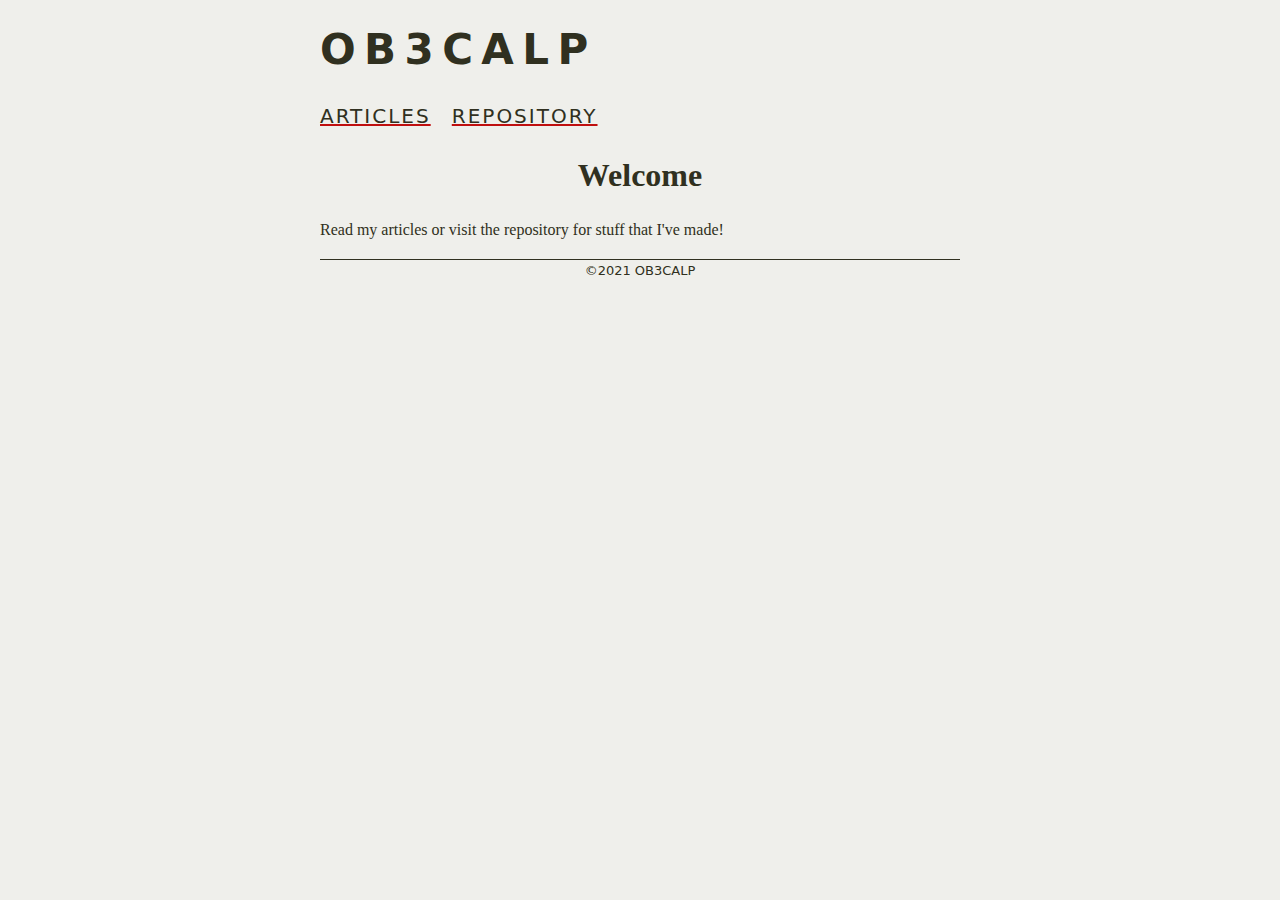
<file: index.html>
<!-- Created by ob3calp -->
<!DOCTYPE html>
<html lang="en">
    <head>
        <meta charset="utf-8">
        <meta name="viewport" content="width=device-width, initial-scale=1">
        <title>Front Page | ob3calp</title>
        <meta name="description" content="Random ramblings about stuff that interests me and might interest you too.">
        <meta name="author" content="ob3calp">
        <meta name="robots" content="index, follow">
        <link rel="stylesheet" href="/css/style.css" type="text/css">
    </head>
    <body>
        <header>
            <div class="logo">
                <a class="logo-text" href="/">ob3calp</a>
            </div><nav class="topmenu">
                <ul>
                    <li><a href="/articles/" class="topmenu-text">Articles</a></li>
                    <li><a href="/repository/" class="topmenu-text">Repository</a></li>
                </ul>
            </nav>

        </header>
        <main>
            <article>
                <h1>Welcome</h1>
                <p>Read my articles or visit the repository for stuff that I've made!</p>
            </article>
        </main>
        <footer>
            <hr>
            <div class="footer-text">&copy;2021 ob3calp</div>
        </footer>
    </body>
</html>
</file>
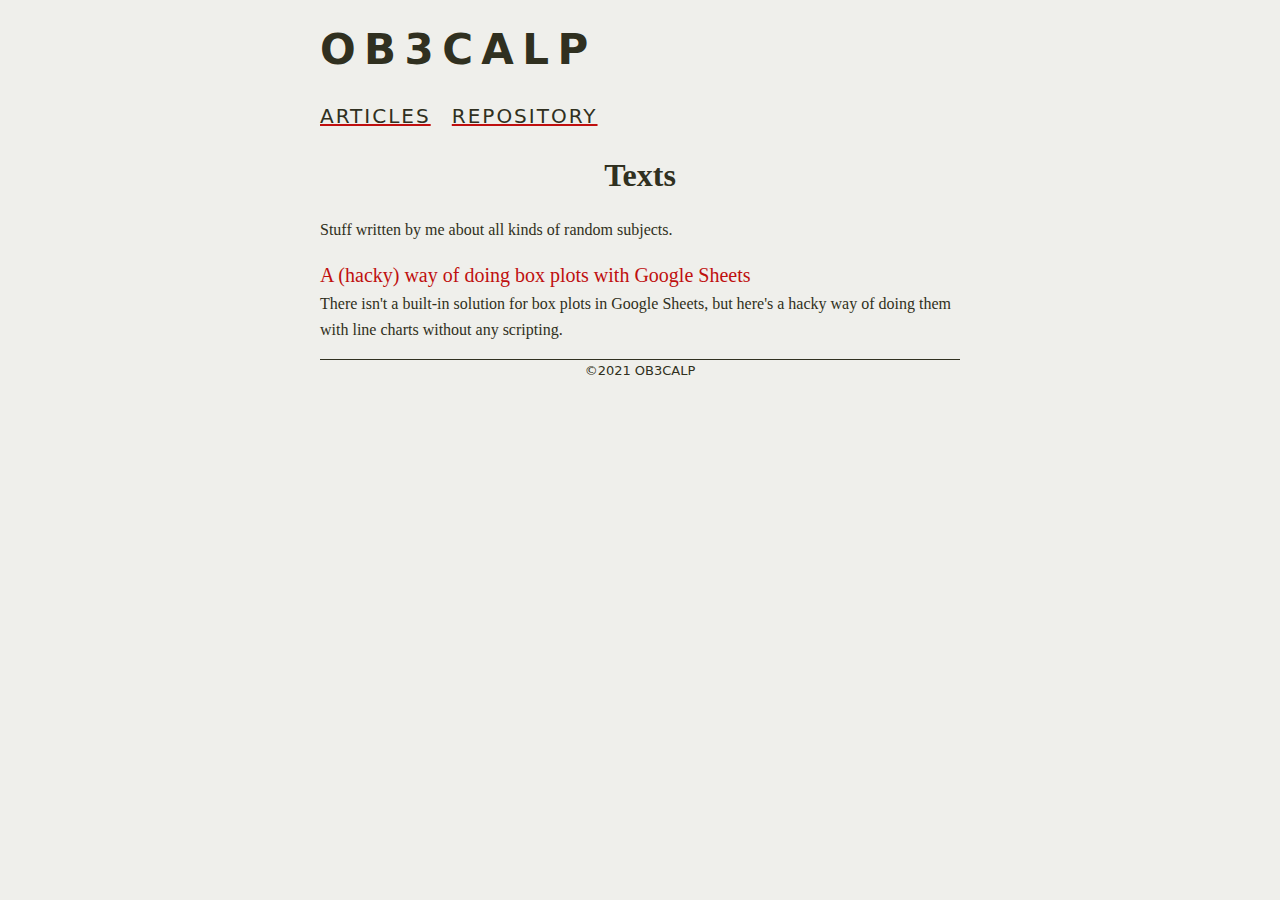
<file: articles/index.html>
<!-- Created by ob3calp -->
<!DOCTYPE html>
<html lang="en">
    <head>
        <meta charset="utf-8">
        <meta name="viewport" content="width=device-width, initial-scale=1">
        <title>Texts | ob3calp</title>
        <meta name="description" content="Directory of stuff written by ob3calp">
        <meta name="author" content="ob3calp">
        <meta name="robots" content="index, follow">
        <link rel="stylesheet" href="/css/style.css" type="text/css">
    </head>
    <body>
        <header>
            <div class="logo">
                <a class="logo-text" href="/">ob3calp</a>
            </div><nav class="topmenu">
                <ul>
                    <li><a href="/articles/" class="topmenu-text">Articles</a></li>
                    <li><a href="/repository/" class="topmenu-text">Repository</a></li>
                </ul>
            </nav>

        </header>
        <main>
            <article>

                <h1>Texts</h1>
                <p>Stuff written by me about all kinds of random subjects.</p>

                <div class="list">
                    <div class="list-header"><a href="/articles/a-hacky-way-of-doing-box-plots-with-google-sheets/a-hacky-way-of-doing-box-plots-with-google-sheets.html">A (hacky) way of doing box plots with Google Sheets</a></div>
                    <div class="list-desc">There isn't a built-in solution for box plots in Google Sheets, but here's a hacky way of doing them with line charts without any scripting.</div>
                </div>

            </article>
        </main>
        <footer>
            <hr>
            <div class="footer-text">&copy;2021 ob3calp</div>
        </footer>
    </body>
</html>
</file>
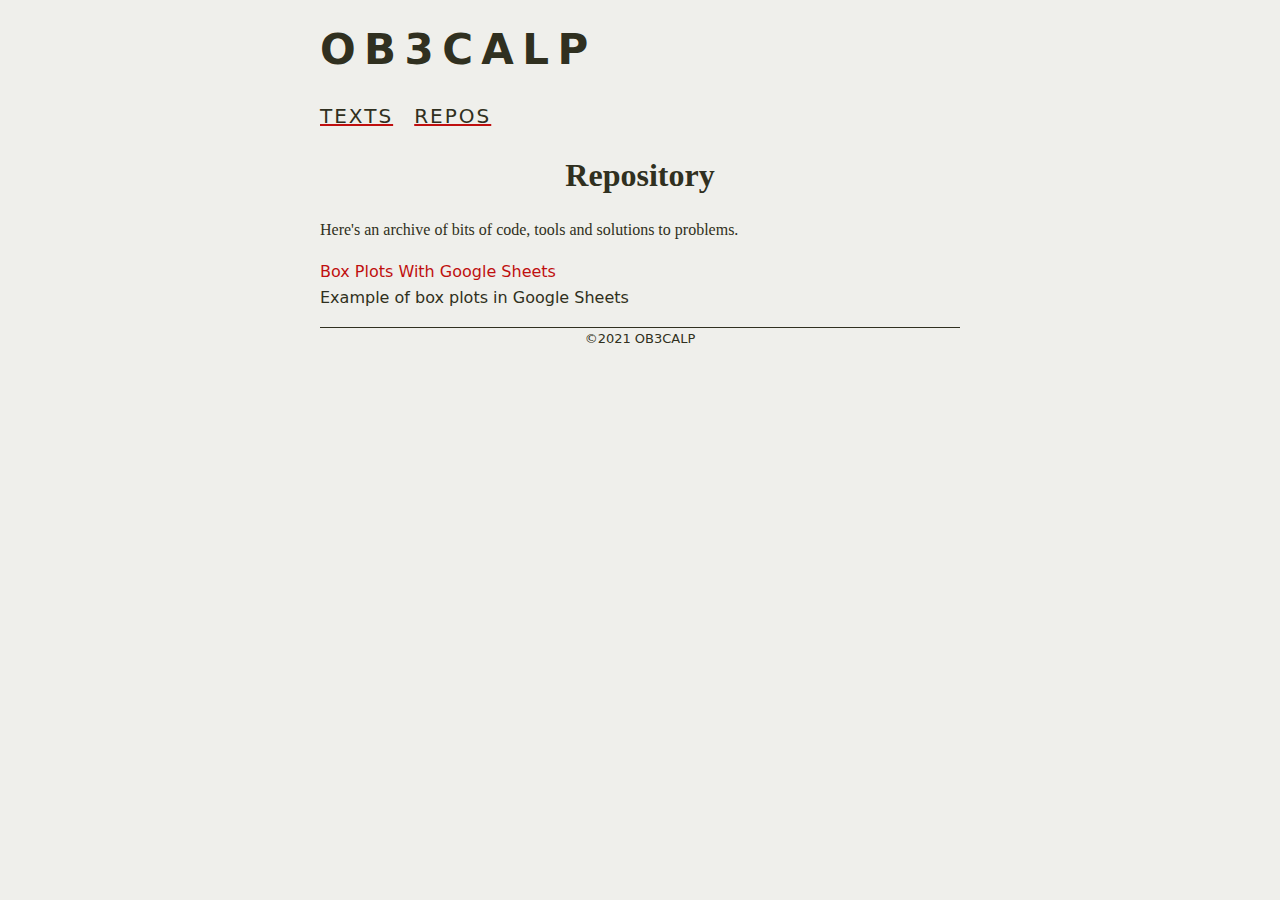
<file: repos/index.html>
<!-- Created by ob3calp -->
<!DOCTYPE html>
<html lang="en">
    <head>
        <meta charset="utf-8">
        <meta name="viewport" content="width=device-width, initial-scale=1">
        <title>Repositories | ob3calp</title>
        <meta name="description" content="Archive of bits of code, tools or solutions to problems.">
        <meta name="author" content="ob3calp">
        <meta name="robots" content="index, follow">
        <link rel="stylesheet" href="/css/style.css" type="text/css">
    </head>
    <body>
        <header>
            <div class="logo">
                <a class="logo-text" href="/">ob3calp</a>
            </div><nav class="topmenu">
                <ul>
                    <li><a href="/articles/" class="topmenu-text">Texts</a></li>
                    <li><a href="/repos/" class="topmenu-text">Repos</a></li>
                </ul>
            </nav>

        </header>
        <main>
            <article>

                <h1>Repository</h1>

                <p>Here's an archive of bits of code, tools and solutions to problems.</p>
                <div class="link-list">
                    <a href="https://docs.google.com/spreadsheets/d/1N6jsvP9lAbFMXh76lomvz0TiSvqTZWc2u9P5DvHEC3g/">Box Plots With Google Sheets</a><br>
                    Example of box plots in Google Sheets
                </div>

            </article>
        </main>
        <footer>
            <hr>
            <div class="footer-text">&copy;2021 ob3calp</div>
        </footer>
    </body>
</html>
</file>
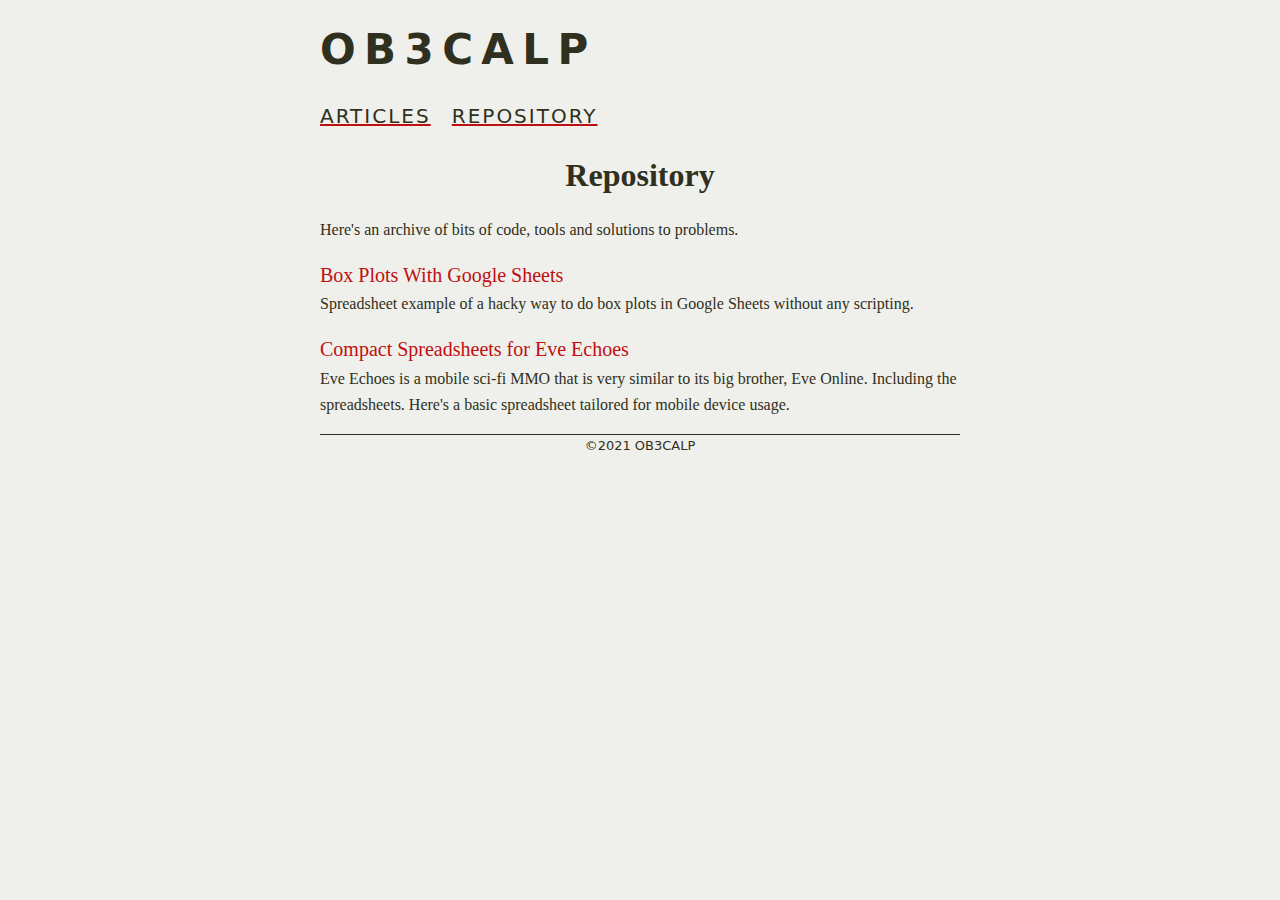
<file: repository/index.html>
<!-- Created by ob3calp -->
<!DOCTYPE html>
<html lang="en">
    <head>
        <meta charset="utf-8">
        <meta name="viewport" content="width=device-width, initial-scale=1">
        <title>Repository | ob3calp</title>
        <meta name="description" content="Archive of bits of code, tools or solutions to problems.">
        <meta name="author" content="ob3calp">
        <meta name="robots" content="index, follow">
        <link rel="stylesheet" href="/css/style.css" type="text/css">
    </head>
    <body>
        <header>
            <div class="logo">
                <a class="logo-text" href="/">ob3calp</a>
            </div><nav class="topmenu">
                <ul>
                    <li><a href="/articles/" class="topmenu-text">Articles</a></li>
                    <li><a href="/repository/" class="topmenu-text">Repository</a></li>
                </ul>
            </nav>

        </header>
        <main>
            <article>

                <h1>Repository</h1>

                <p>Here's an archive of bits of code, tools and solutions to problems.</p>
                <div class="list">
                    <div class="list-header"><a href="https://docs.google.com/spreadsheets/d/1N6jsvP9lAbFMXh76lomvz0TiSvqTZWc2u9P5DvHEC3g/">Box Plots With Google Sheets</a></div>
                    <div class="list-desc">Spreadsheet example of a hacky way to do box plots in Google Sheets without any scripting.</div>
                </div>
                <div class="list">
                    <div class="list-header"><a href="https://docs.google.com/spreadsheets/d/1BdXhyaGjdzs0fpkSVl1ok3SDcz5FoRO17BmxFdXAsa4/">Compact Spreadsheets for Eve Echoes</a></div>
                    <div class="list-desc">Eve Echoes is a mobile sci-fi MMO that is very similar to its big brother, Eve Online. Including the spreadsheets. Here's a basic spreadsheet tailored for mobile device usage.</div>
                </div>

            </article>
        </main>
        <footer>
            <hr>
            <div class="footer-text">&copy;2021 ob3calp</div>
        </footer>
    </body>
</html>
</file>
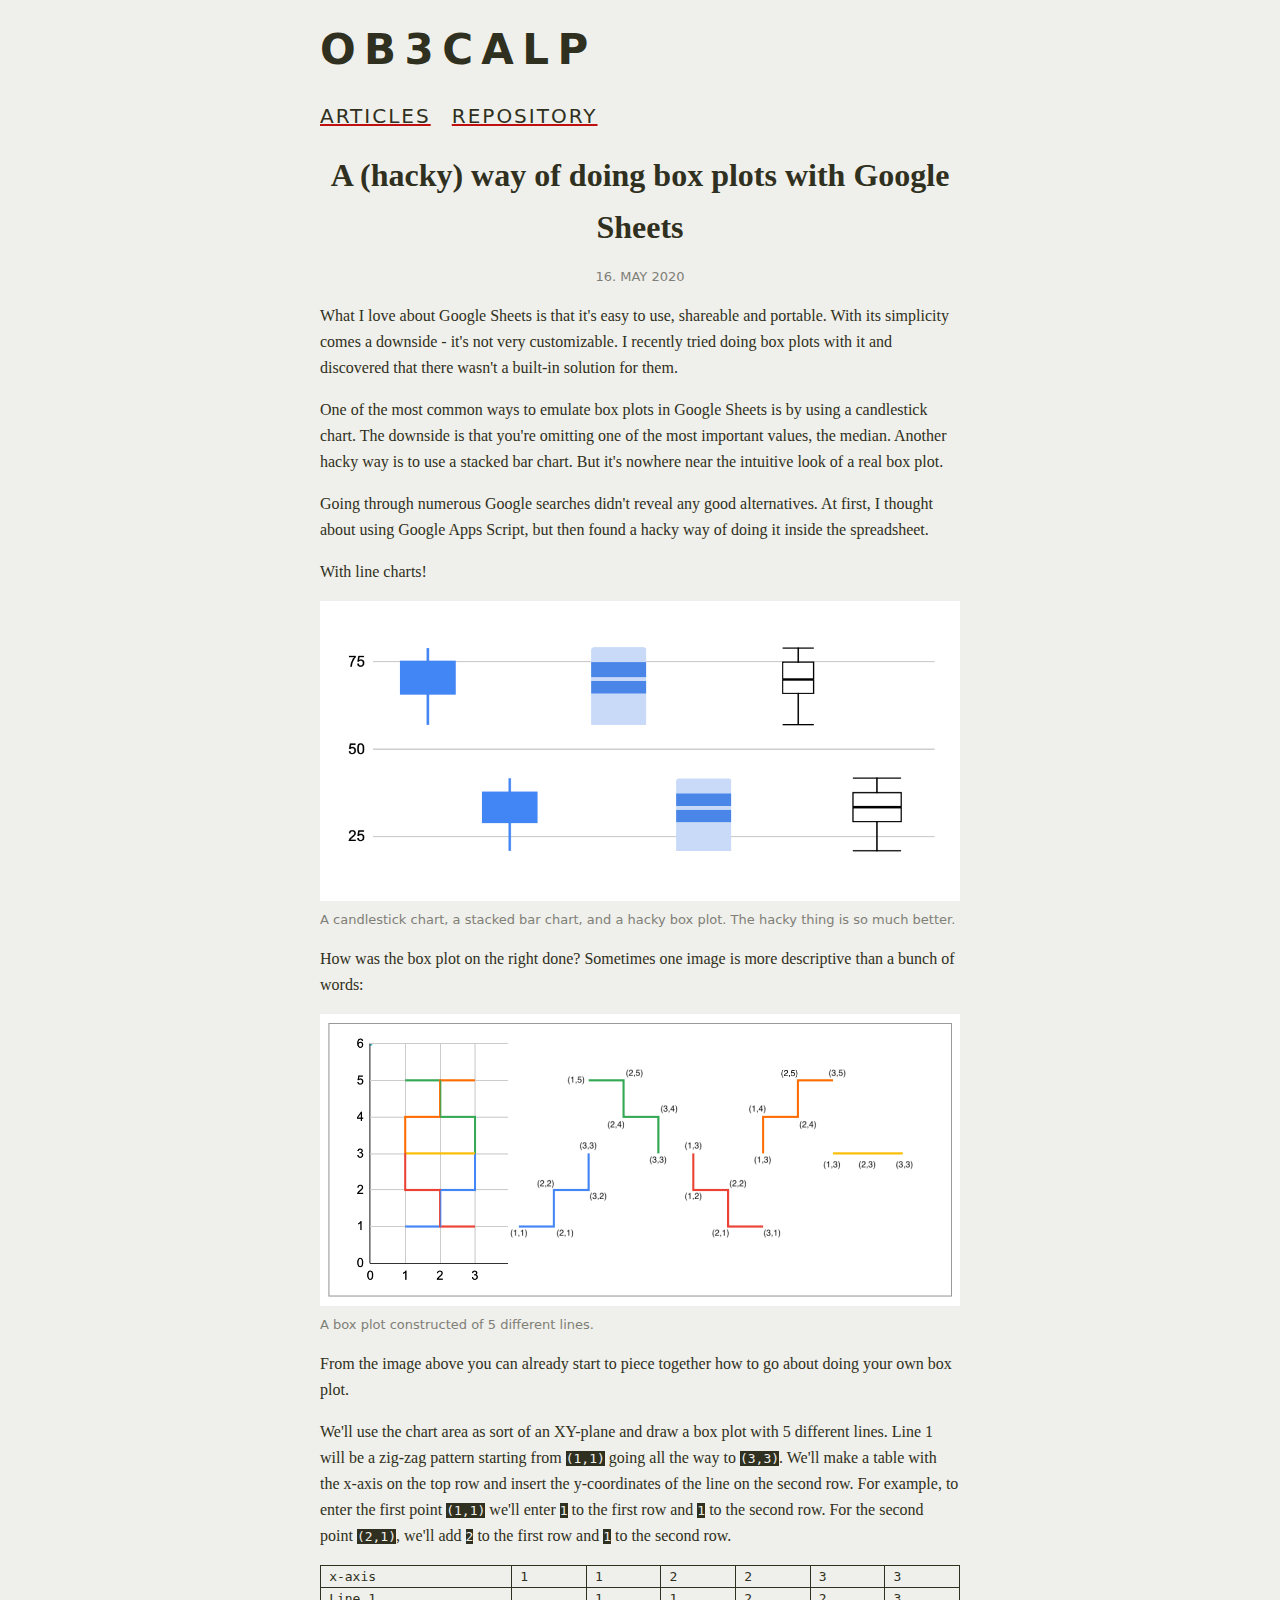
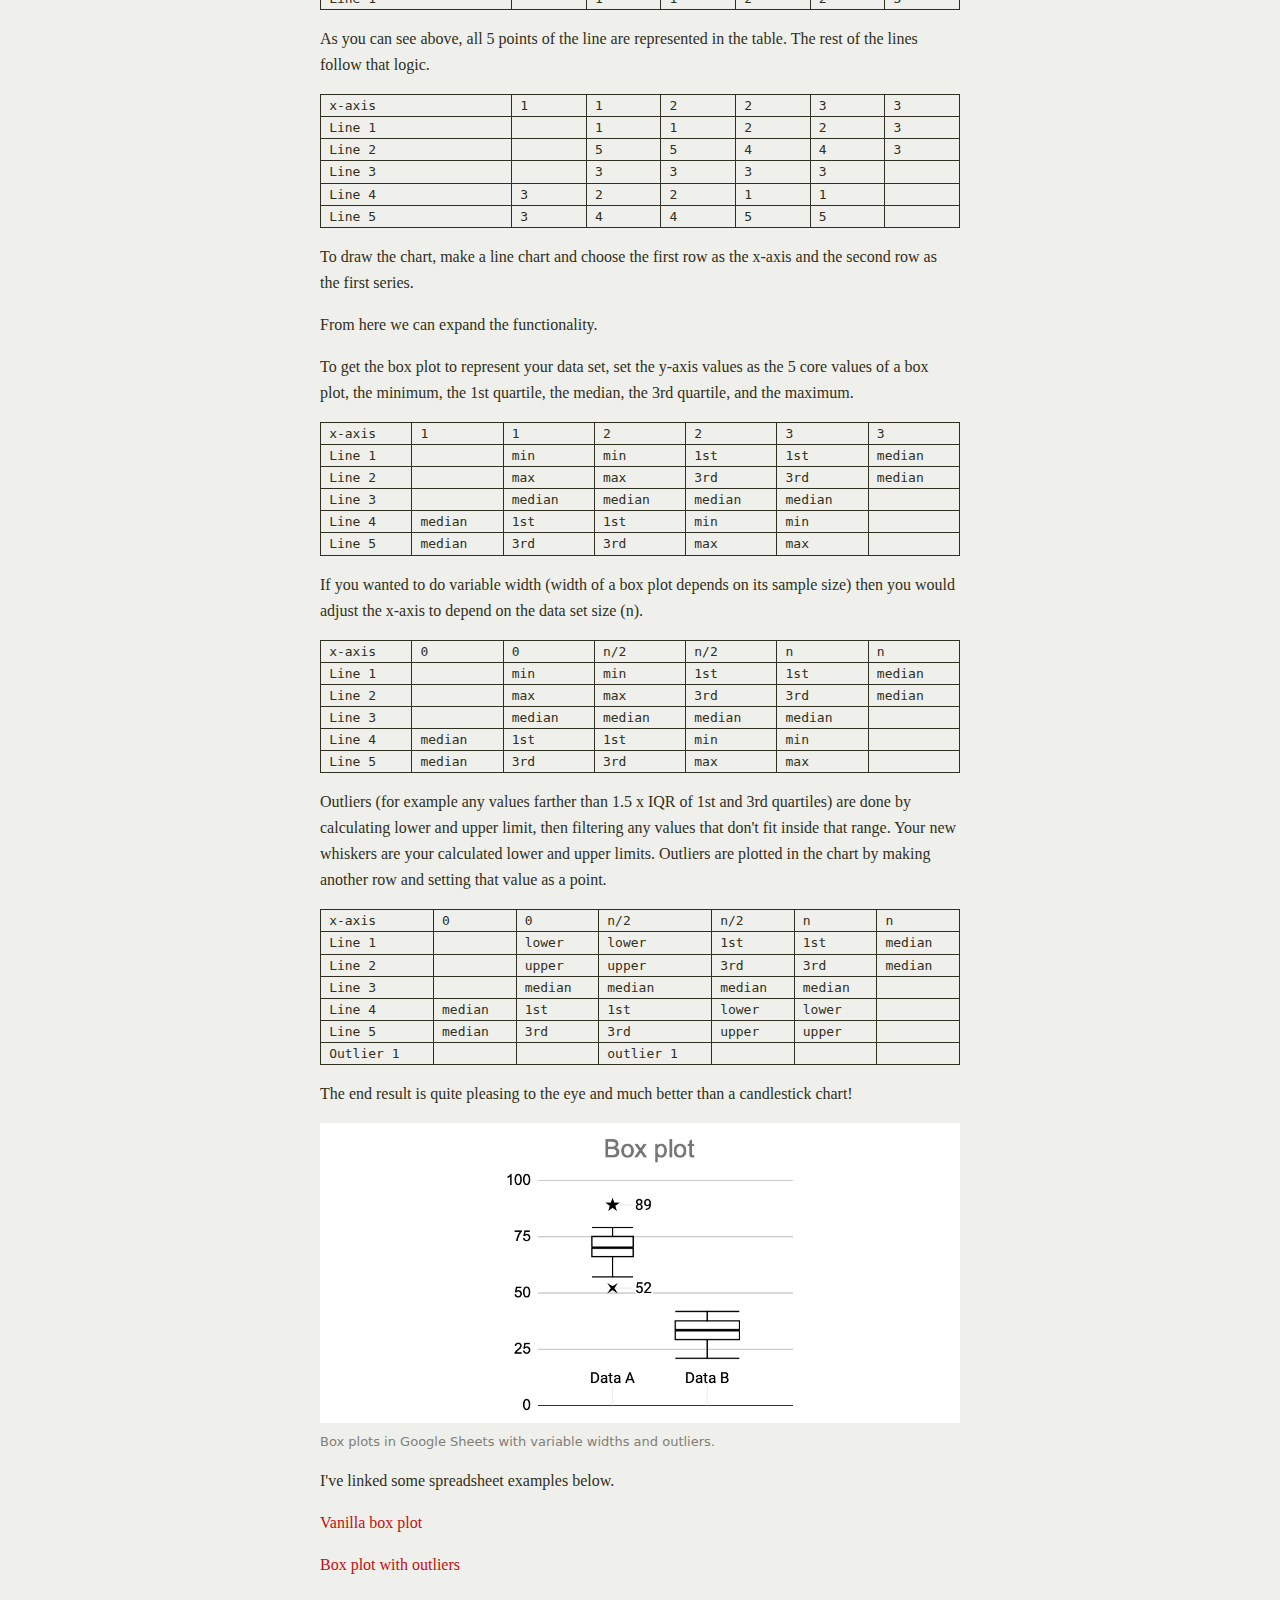
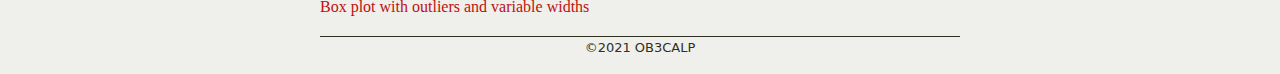
<file: articles/a-hacky-way-of-doing-box-plots-with-google-sheets/a-hacky-way-of-doing-box-plots-with-google-sheets.html>
<!-- Created by ob3calp -->
<!DOCTYPE html>
<html lang="en">
    <head>
        <meta charset="utf-8">
        <meta name="viewport" content="width=device-width, initial-scale=1">
        <title>A (hacky) way of doing box plots with Google Sheets | ob3calp</title>
        <meta name="description" content="There isn't a built-in solution for box plots in Google Sheets, but here's a hacky way of doing them with line charts without any scripting.">
        <meta name="author" content="ob3calp">
        <meta name="robots" content="index, follow">
        <link rel="stylesheet" href="/css/style.css" type="text/css">
    </head>
    <body>
        <header>
            <div class="logo">
                <a class="logo-text" href="/">ob3calp</a>
            </div><nav class="topmenu">
                <ul>
                    <li><a href="/articles/" class="topmenu-text">Articles</a></li>
                    <li><a href="/repository/" class="topmenu-text">Repository</a></li>
                </ul>
            </nav>

        </header>
        <main>
            <article>

                <h1>A (hacky) way of doing box plots with Google Sheets</h1>

                <div class="byline"><time datetime="2020-05-16">16. May 2020</time></div>

                <p>What I love about Google Sheets is that it's easy to use, shareable and portable. With its simplicity comes a downside - it's not very customizable. I recently tried doing box plots with it and discovered that there wasn't a built-in solution for them.</p>
                <p>One of the most common ways to emulate box plots in Google Sheets is by using a candlestick chart. The downside is that you're omitting one of the most important values, the median. Another hacky way is to use a stacked bar chart. But it's nowhere near the intuitive look of a real box plot.</p></p>
                <p>Going through numerous Google searches didn't reveal any good alternatives. At first, I thought about using Google Apps Script, but then found a hacky way of doing it inside the spreadsheet.</p>
                <p>With line charts!</p>

                <figure>
                    <a href="boxplots.png"><img src="boxplots.png" alt="An image of candlestick chart and stacked bar chart emulating a box plot, and a real box plot"></a>
                    <figcaption>
                        A candlestick chart, a stacked bar chart, and a hacky box plot. The hacky thing is so much better.
                    </figcaption>
                </figure>

                <p>How was the box plot on the right done? Sometimes one image is more descriptive than a bunch of words:</p>

                <figure>
                    <a href="boxplot_exploded.png"><img src="boxplot_exploded.png" alt="An exploded view a of a box plot constructed with line charts"></a>
                    <figcaption>
                        A box plot constructed of 5 different lines.
                    </figcaption>
                </figure>

                <p>From the image above you can already start to piece together how to go about doing your own box plot.</p>
                <p>We'll use the chart area as sort of an XY-plane and draw a box plot with 5 different lines. Line 1 will be a zig-zag pattern starting from <code>(1,1)</code> going all the way to <code>(3,3)</code>. We'll make a table with the x-axis on the top row and insert the y-coordinates of the line on the second row. For example, to enter the first point <code>(1,1)</code> we'll enter <code>1</code> to the first row and <code>1</code> to the second row. For the second point <code>(2,1)</code>, we'll add <code>2</code> to the first row and <code>1</code> to the second row.</p>

                <table>
                    <tr>
                        <td>x-axis</td><td>1</td><td>1</td><td>2</td><td>2</td><td>3</td><td>3</td>
                    </tr>
                    <tr>
                        <td>Line 1</td><td></td><td>1</td><td>1</td><td>2</td><td>2</td><td>3</td>
                    </tr>
                </table>

                <p>As you can see above, all 5 points of the line are represented in the table. The rest of the lines follow that logic.</p>
                
                <table>
                    <tr>
                        <td>x-axis</td><td>1</td><td>1</td><td>2</td><td>2</td><td>3</td><td>3</td>
                    </tr>
                    <tr>
                        <td>Line 1</td><td></td><td>1</td><td>1</td><td>2</td><td>2</td><td>3</td>
                    </tr>
                    <tr>
                        <td>Line 2</td><td></td><td>5</td><td>5</td><td>4</td><td>4</td><td>3</td>
                    </tr>
                    <tr>
                        <td>Line 3</td><td></td><td>3</td><td>3</td><td>3</td><td>3</td><td></td>
                    </tr>
                    <tr>
                        <td>Line 4</td><td>3</td><td>2</td><td>2</td><td>1</td><td>1</td><td></td>
                    </tr>
                    <tr>
                        <td>Line 5</td><td>3</td><td>4</td><td>4</td><td>5</td><td>5</td><td></td>
                    </tr>
                </table>

                <p>To draw the chart, make a line chart and choose the first row as the x-axis and the second row as the first series.</p>
                <p>From here we can expand the functionality.</p>
                <p>To get the box plot to represent your data set, set the y-axis values as the 5 core values of a box plot, the minimum, the 1st quartile, the median, the 3rd quartile, and the maximum.</p>

                <table>
                    <tr>
                        <td>x-axis</td><td>1</td><td>1</td><td>2</td><td>2</td><td>3</td><td>3</td>
                    </tr>
                    <tr>
                        <td>Line 1</td><td></td><td>min</td><td>min</td><td>1st</td><td>1st</td><td>median</td>
                    </tr>
                    <tr>
                        <td>Line 2</td><td></td><td>max</td><td>max</td><td>3rd</td><td>3rd</td><td>median</td>
                    </tr>
                    <tr>
                        <td>Line 3</td><td></td><td>median</td><td>median</td><td>median</td><td>median</td><td></td>
                    </tr>
                    <tr>
                        <td>Line 4</td><td>median</td><td>1st</td><td>1st</td><td>min</td><td>min</td><td></td>
                    </tr>
                    <tr>
                        <td>Line 5</td><td>median</td><td>3rd</td><td>3rd</td><td>max</td><td>max</td><td></td>
                    </tr>
                </table>

                <p>If you wanted to do variable width (width of a box plot depends on its sample size) then you would adjust the x-axis to depend on the data set size (n).</p>

                <table>
                    <tr>
                        <td>x-axis</td><td>0</td><td>0</td><td>n/2</td><td>n/2</td><td>n</td><td>n</td>
                    </tr>
                    <tr>
                        <td>Line 1</td><td></td><td>min</td><td>min</td><td>1st</td><td>1st</td><td>median</td>
                    </tr>
                    <tr>
                        <td>Line 2</td><td></td><td>max</td><td>max</td><td>3rd</td><td>3rd</td><td>median</td>
                    </tr>
                    <tr>
                        <td>Line 3</td><td></td><td>median</td><td>median</td><td>median</td><td>median</td><td></td>
                    </tr>
                    <tr>
                        <td>Line 4</td><td>median</td><td>1st</td><td>1st</td><td>min</td><td>min</td><td></td>
                    </tr>
                    <tr>
                        <td>Line 5</td><td>median</td><td>3rd</td><td>3rd</td><td>max</td><td>max</td><td></td>
                    </tr>
                </table>

                <p>Outliers (for example any values farther than 1.5 x IQR of 1st and 3rd quartiles) are done by calculating lower and upper limit, then filtering any values that don't fit inside that range. Your new whiskers are your calculated lower and upper limits. Outliers are plotted in the chart by making another row and setting that value as a point.</p>

                <table>
                    <tr>
                        <td>x-axis</td><td>0</td><td>0</td><td>n/2</td><td>n/2</td><td>n</td><td>n</td>
                    </tr>
                    <tr>
                        <td>Line 1</td><td></td><td>lower</td><td>lower</td><td>1st</td><td>1st</td><td>median</td>
                    </tr>
                    <tr>
                        <td>Line 2</td><td></td><td>upper</td><td>upper</td><td>3rd</td><td>3rd</td><td>median</td>
                    </tr>
                    <tr>
                        <td>Line 3</td><td></td><td>median</td><td>median</td><td>median</td><td>median</td><td></td>
                    </tr>
                    <tr>
                        <td>Line 4</td><td>median</td><td>1st</td><td>1st</td><td>lower</td><td>lower</td><td></td>
                    </tr>
                    <tr>
                        <td>Line 5</td><td>median</td><td>3rd</td><td>3rd</td><td>upper</td><td>upper</td><td></td>
                    </tr>
                    <tr>
                        <td>Outlier 1</td><td></td><td></td><td>outlier 1</td><td></td><td></td><td></td>
                    </tr>
                </table>

                <p>The end result is quite pleasing to the eye and much better than a candlestick chart!</p>                
                <figure>
                    <a href="the_result.png"><img src="the_result.png" alt="An image of box plots in Google sheets made with above instructions."></a>
                    <figcaption>
                        Box plots in Google Sheets with variable widths and outliers.
                    </figcaption>
                </figure>

                <p>I've linked some spreadsheet examples below.</p>

                <p><a href="https://docs.google.com/spreadsheets/d/1N6jsvP9lAbFMXh76lomvz0TiSvqTZWc2u9P5DvHEC3g/edit#gid=1894140740">Vanilla box plot</a></p>
                <p><a href="https://docs.google.com/spreadsheets/d/1N6jsvP9lAbFMXh76lomvz0TiSvqTZWc2u9P5DvHEC3g/edit#gid=1261890658">Box plot with outliers</a></p>
                <p><a href="https://docs.google.com/spreadsheets/d/1N6jsvP9lAbFMXh76lomvz0TiSvqTZWc2u9P5DvHEC3g/edit#gid=784619434">Box plot with outliers and variable widths</a></p>

            </article>
        </main>
        <footer>
            <hr>
            <div class="footer-text">&copy;2021 ob3calp</div>
        </footer>
    </body>
</html>
</file>
<file: css/style.css>
/* Created by ob3calp */

/* Basic reset
--------------------------------*/

* {
    -webkit-box-sizing: border-box;
    -moz-box-sizing: border-box;
    box-sizing: border-box;
    margin: 0;
    padding: 0;
}

html {
    font-size: 100%;
    line-height: 1.625;
}

body {
    width: 90%;
    max-width: 640px;
    margin: auto;

    font-family: -apple-system, system-ui, BlinkMacSystemFont, "Segoe UI", Roboto, "Helvetica Neue", Arial, sans-serif;
}

/* Typography
--------------------------------*/

.lede, h1, h2, h3, h4, p, blockquote, .list {
    font-family: Georgia, Times, "Times New Roman", serif;
}

table, code {
    font-family: "SF Mono", SFMono-Regular, ui-monospace, "DejaVu Sans Mono", Menlo, Consolas, monospace;
}

.logo-text {
    font-size: 2.625em;
    font-weight: bold;
    text-transform: uppercase;
    letter-spacing: .2em;
    text-decoration: none;
    text-align: left;
}

.list-header {
    font-size: 1.25em;
}

.logo-text:hover {
    text-decoration: none;
}

.topmenu-text {
    font-size: 1.25em;
    text-transform: uppercase;
    letter-spacing: .1em;
    text-decoration: underline;
    text-align: right;
}

.topmenu-text:hover {
    text-decoration: underline;
}

h1 {
    font-size: 2em;
    text-align: center;
}

h2 {
    font-size: 1.625em;
}

h3 {
    font-size: 1.25em;
}

h4 {
    font-size: 1em;
}

.byline {
    font-size: 0.8125em;
    text-transform: uppercase;
    text-align: center;
}

.lede {
    font-size: 1.25em;
    text-align: center;
}

p {
    font-size: 1em;
}

a {
    text-decoration: none;
}

a:hover {
    text-decoration: underline;
}

figcaption {
    font-size: 0.8125em;
}

table {
    font-size: 0.8125em;
}

code {
    font-size: 0.8125em;
}

.footer-text {
    font-size: 0.8125em;
    text-transform: uppercase;
    text-align: center;
}

/* Coloring
--------------------------------*/

body, .logo-text, .topmenu-text, .byline {
    color: #303020;
    background-color: #efefeb;
}

.byline time, figcaption, blockquote {
    color: #7f7f77;
}

.topmenu-text {
    text-decoration-color: #bf0f0f;
}

.topmenu-text:hover, .logo-text:hover {
    color: #df3f3f;
}

code {
    color: #efefeb; 
    background-color: #303020;
}

a {
    color: #bf0f0f;
}

a:hover {
    color: #df3f3f;
}

/* Layout
--------------------------------*/

header, article, p, footer, .logo, .topmenu, .list, .byline {
    margin: 1em 0;
}

.topmenu li {
    display: inline-block;
    margin: 0 1em 0 0;
}

hr {
    border: 0;
    height: 1px;
    background: #303020;
}

figure, video {
    display: block;
    width: 100%;
    margin: auto;
}

img {
    max-width: 100%;
}

table {
    width: 100%;
}

table, th, td {
    border: 1px solid #303020;
    border-collapse: collapse;
    padding: 0 0.625em;
}

blockquote {
    display: block;
    margin: 0 1em;
    border-left: .375em solid #bf0f0f;
    padding: 0.625em;
}

pre code {
    display: block;
    margin: 0 1em;
    padding: 1em;
    overflow: auto;
}
</file>
